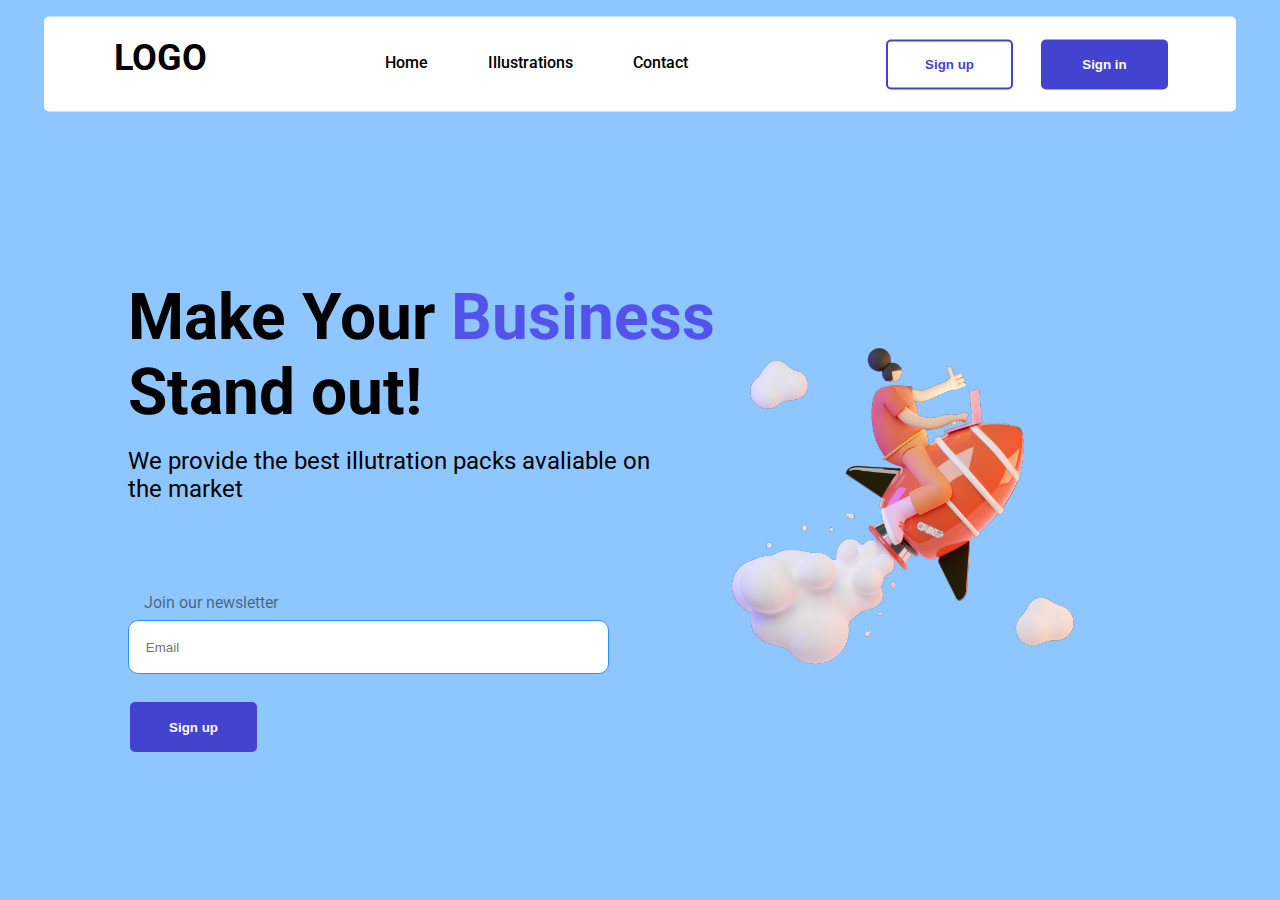
<file: bfdLabs/index.html>
<!DOCTYPE html>
<html lang="ru">
 
<head>
    <meta charset="UTF-8">
    <meta name="viewport" content="width=device-width, initial-scale=1, shrink-to-fit=no">
    <title>Landing</title>
    <link rel="stylesheet" href="./style.css">
</head>
 
<body>
    <header class="header">
        <div class="container">
            <div class="nav">
                <h2><a class="logo" href="">LOGO</a></h2>
                <ul class="menu">
                    <li><a href="">Home</a></li>
                    <li><a href="">Illustrations</a></li>
                    <li><a href="">Contact</a></li>
                </ul>
                <button class="sign_up"><h4>Sign up</h4></button>
                <button class="sign_in_up"><h4>Sign in</h4></button>
                <button class="open_menu">
                    <img class="img_open_menu" src="./menu.svg" alt="menu">
                </button>
            </div>
        </div>
    </header>

    <section class="about">
        <div class="container_about">
            <h1 class="label">Make Your <font color="#5352ed">Business</font><br> Stand out!</h1>
            <h3 class="text">We provide the best illutration packs avaliable on<br>the market</h3>
            <h4 class="text_join">Join our newsletter</h4>
 
            <form action="join">
                <input type="email" class="email" id="" placeholder="    Email"><br>
                <input type="submit" class="sign_up_join" value="Sign up">
            </form>

            <img class="img" src="./1.png" alt="people">
        </div>
        
    </section>
    
    <script src="https://code.jquery.com/jquery-3.6.3.slim.min.js"></script>
    <script src="./script.js"></script>
</body>
</html>
</file>
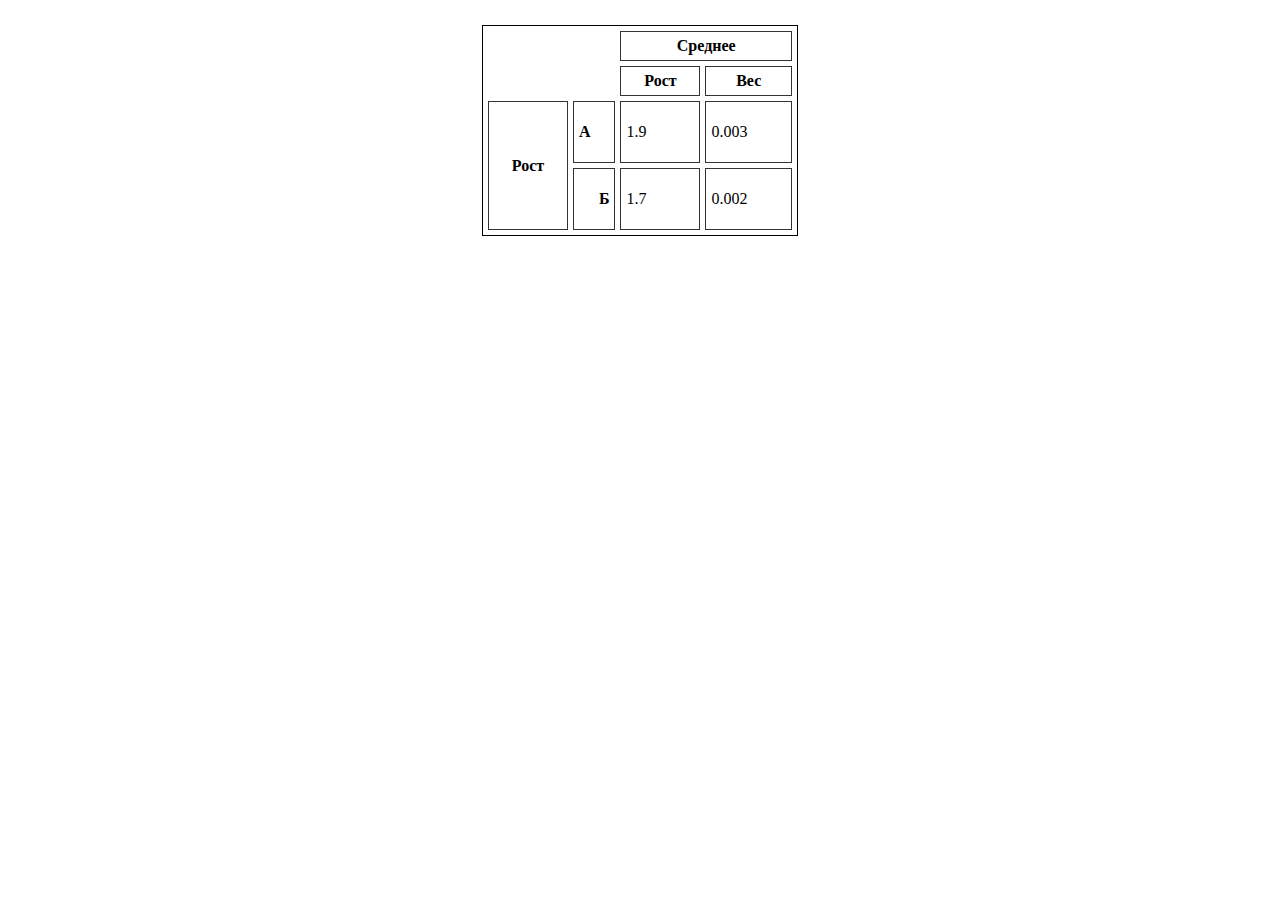
<file: bfdLabs/i4-index2.html>
<!DOCTYPE html>
<html lang="ru">
    <head>
        <meta charset="utf-8" />
        <title>Шабалин Михаил Суренович</title>
        <style type="text/css">
            TABLE {
             width: 25%; /* Ширина таблицы */
             margin-top: 2%;
             margin-left: auto;
             margin-right: auto;
             border: 1px solid rgb(0, 0, 0); /* Граница вокруг таблицы */
             border-spacing: 5px 5px; /* Расстояние между границ */
            }
            TD {
             height: auto;
             border: 1px solid #333; /* Граница вокруг ячеек */
             padding: 5px; /* Поля в ячейках */ 
             height: 2%;
            }
            .null {
             background: rgba(159, 207, 250, 0); /* Цвет фона */
             border: 1px solid #ffffff00; /* Граница вокруг ячеек */
            }
        </style>
    </head>

    <body>
        <table>
            <tr>
                <td class="null"></td>
                <td class="null"></td>
                <td align="center" colspan="2"><b>Среднее</b></td>
            </tr>
            <tr>
                <td class="null"></td>
                <td class="null"></td>
                <td align="center"><b>Рост</b></td>
                <td align="center"><b>Вес</b></td>
            </tr>
            <tr>
                <td align="center", rowspan="2"><b>Рост</b></td>
                <td><b>А</b></td>
                <td><p>1.9</p></td>
                <td><p>0.003</p></td>
            </tr>
            <tr>
                <td align="right"><b>Б</b></td>
                <td><p>1.7</p></td>
                <td><p>0.002</p></td>
            </tr>
        </table>
    </body>
</html>
</file>
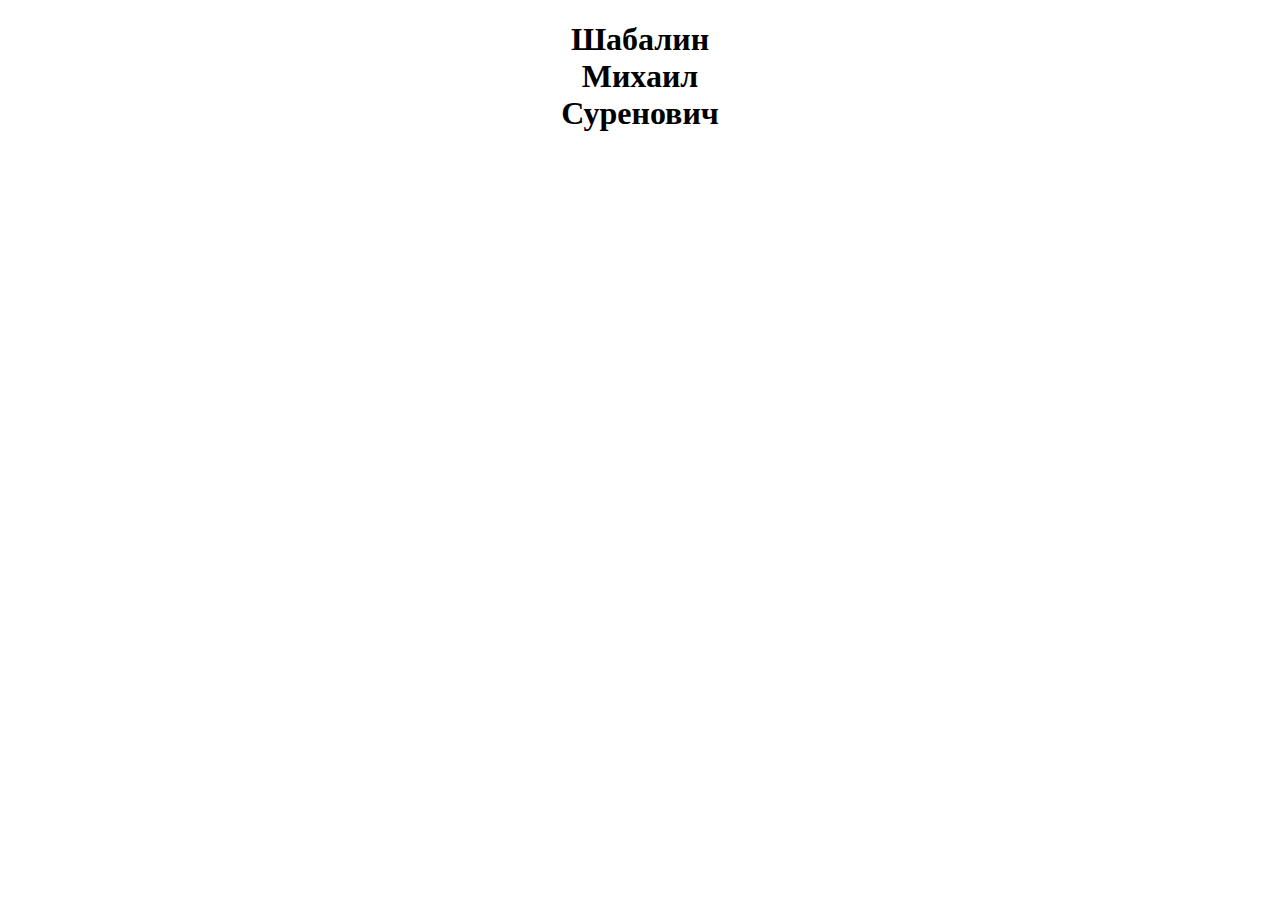
<file: bfdLabs/i4-index3.html>
<!DOCTYPE html>
<html lang="ru">
    <head>
        <meta charset="utf-8" />
        <title>Шабалин Михаил Суренович</title>
    </head>

    <body>
        <h1 align="center">Шабалин<br>Михаил<br>Суренович</h1>
    </body>
</html>
</file>
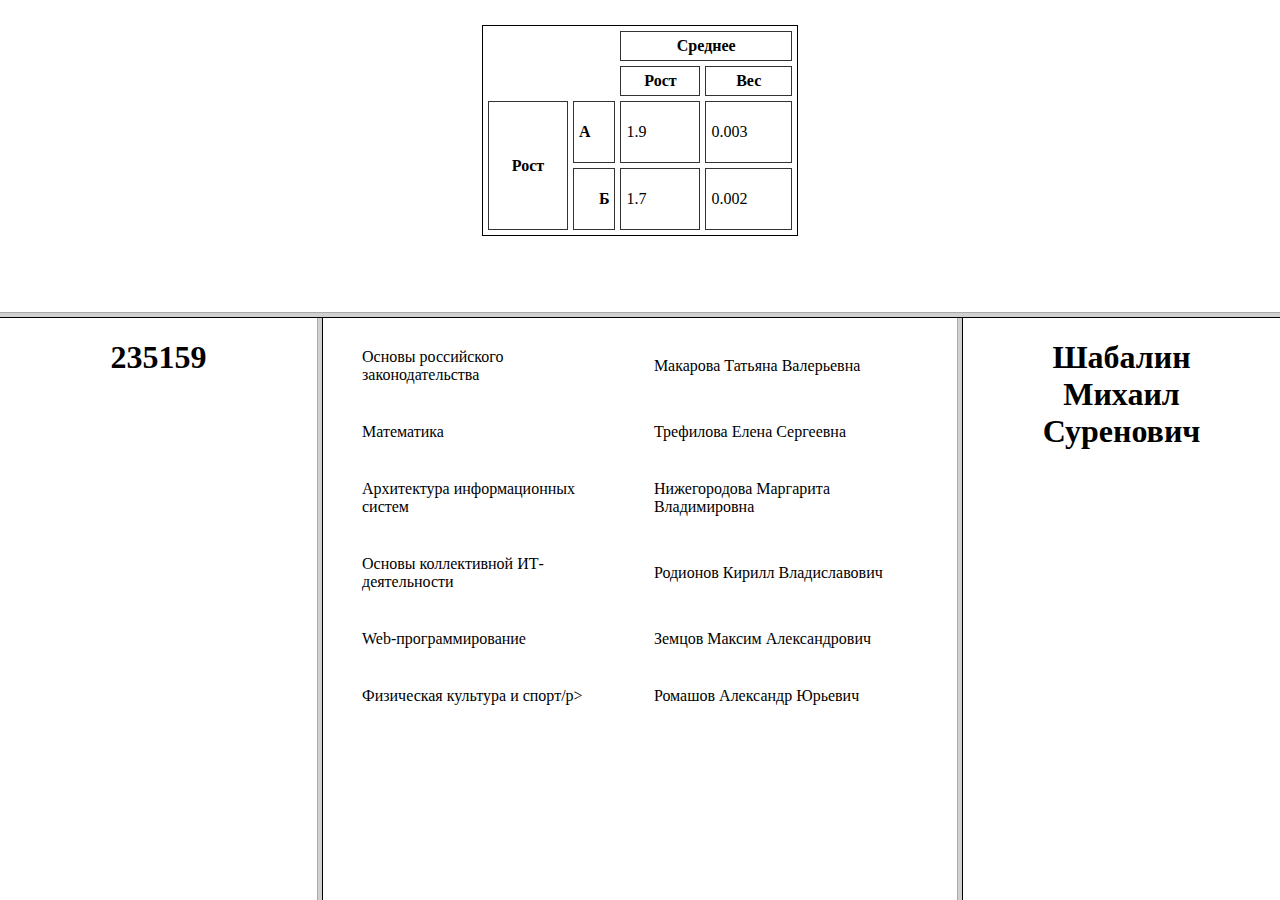
<file: bfdLabs/i4-index4.html>
<!DOCTYPE html>
<html lang="ru">
    <head>
        <meta charset="utf-8">
        <title>Шабалин Михаил Суренович</title>
    </head>

    <frameset rows="35%, 65%">
        <frame src="i4-index2.html" name="TOP" scrolling="no" noresize>
            <frameset cols="25%, 50%, *">
                <frame src="i4-index1.html" name="1">
                <frame src="i4-index5.html" name="4">
                <frame src="i4-index3.html" name="3">
            </frameset>
    </frameset>

</html>
</file>
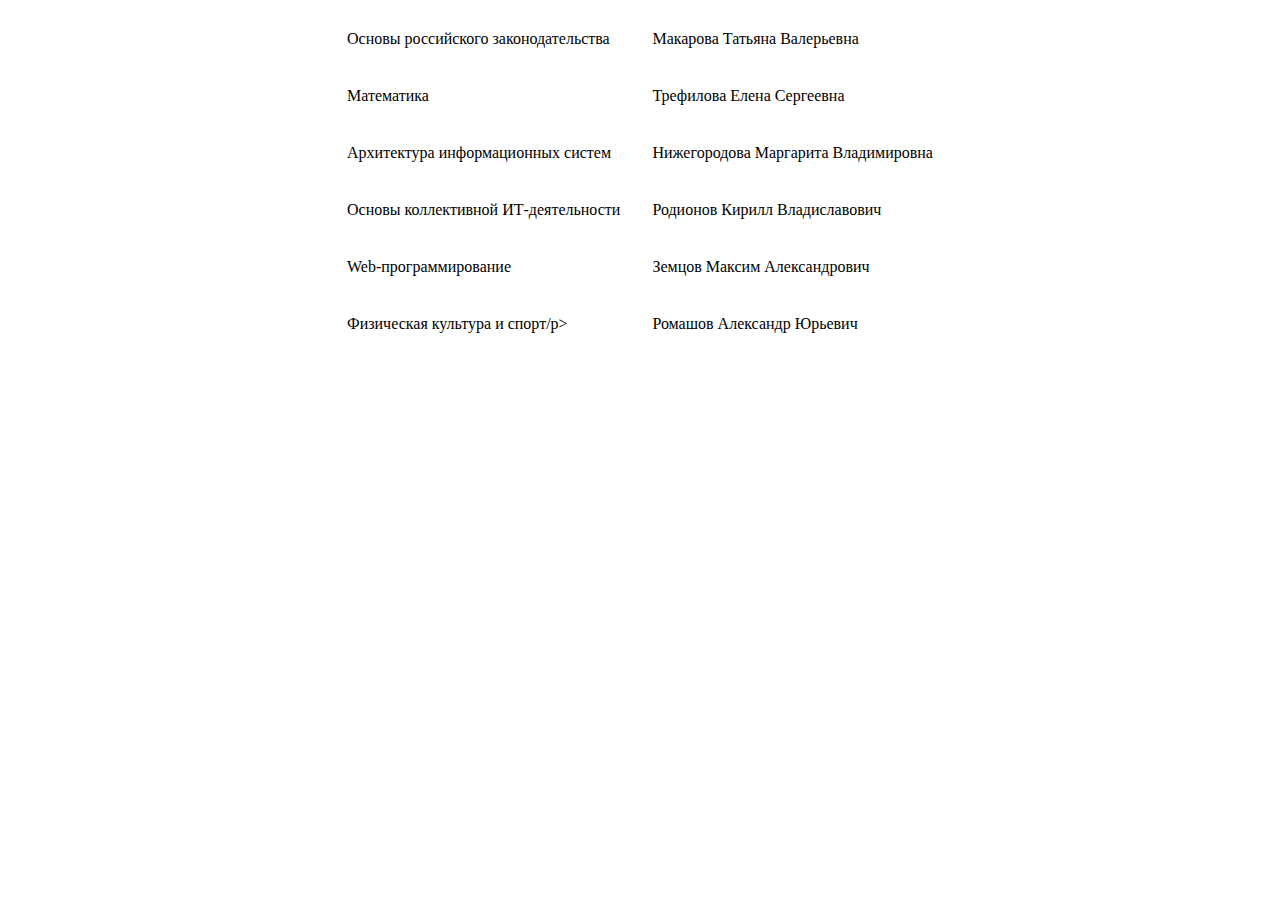
<file: bfdLabs/i4-index5.html>
<!DOCTYPE html>
<html lang="ru">
    <head>
        <meta charset="utf-8" />
        <title>Шабалин Михаил Суренович</title>
    </head>

    <body>
        <table style="border-spacing: 30px 5px; margin: auto;">
            <tr>
                <td><p>Основы российского законодательства</p></td>
                <td><p>Макарова Татьяна Валерьевна</p></td>
            </tr>
            <tr>
                <td><p>Математика</p></td>
                <td><p>Трефилова Елена Сергеевна</p></td>
            </tr>
            <tr>
                <td><p>Архитектура информационных систем</p></td>
                <td><p>Нижегородова Маргарита Владимировна</p></td>
            </tr>
            <tr>
                <td><p>Основы коллективной ИТ-деятельности</p></td>
                <td><p>Родионов Кирилл Владиславович</p></td>
            </tr>
            <tr>
                <td><p>Web-программирование</p></td>
                <td><p>Земцов Максим Александрович</p></td>
            </tr>
            <tr>
                <td><p>Физическая культура и спорт/p></td>
                <td><p>Ромашов Александр Юрьевич</p></td>
            </tr>
        </table>
    </body>
</html>
</file>
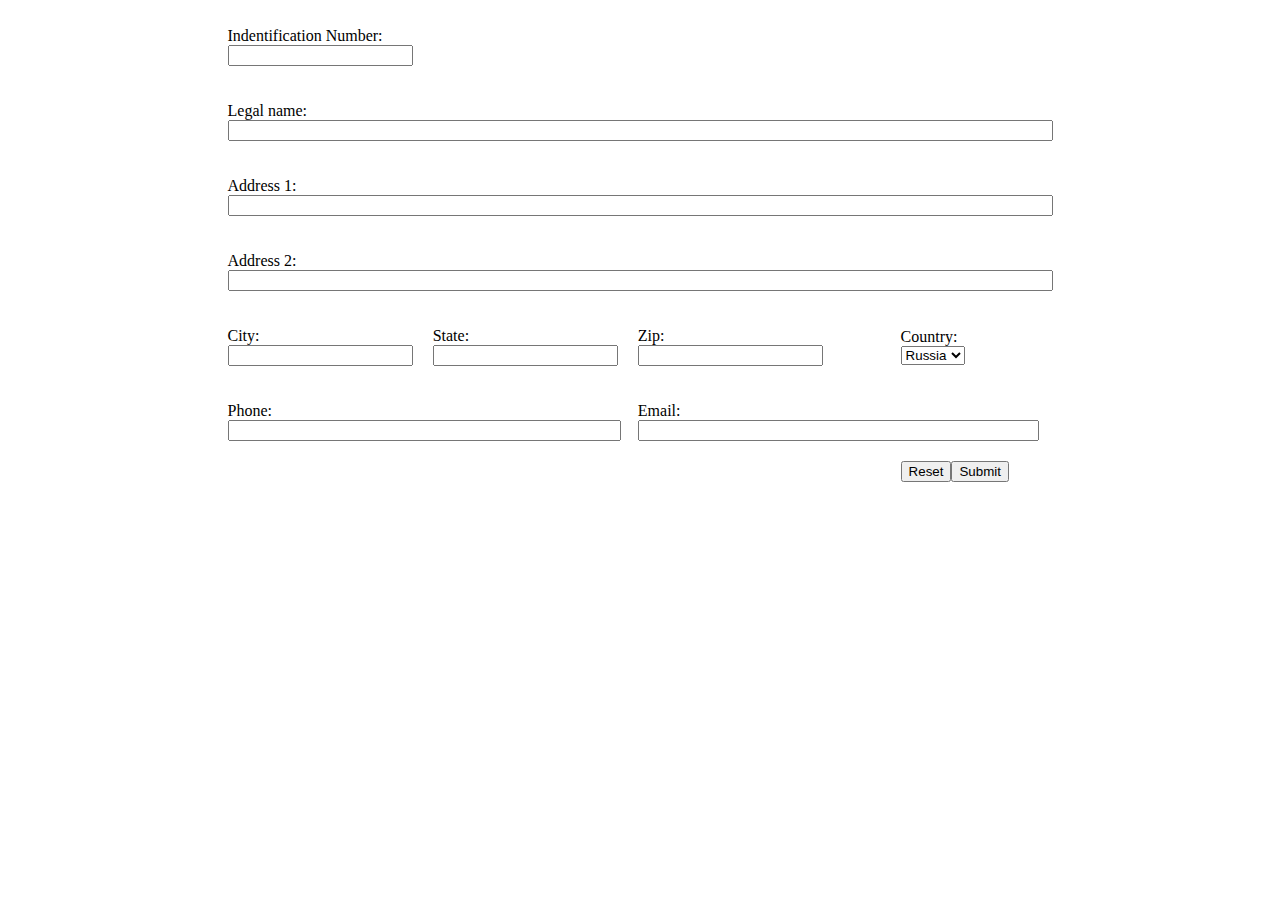
<file: bfdLabs/lab2_form.html>
<!DOCTYPE html>
<html lang="ru">
<head>
    <meta charset="utf-8">
    <title>Форма регистрации</title>
</head>

<body>
    <table width="40" align="center">
        <form>
            <tr>
                <td colspan="2"><p><label for="ID"></label>Indentification Number:<br><input type="text"></p></td>
            <td colspan="2"></td>
            </tr>
            <tr>
                <td colspan="4"><p><label for="Legal_name"></label>Legal name:<br><input type="text" size="100"></p></td>
            </tr>
            <tr>
                <td colspan="4"><p><label for="Address_1"></label>Address 1:<br><input type="text" size="100"></p></td>
            </tr>
            <tr>
                <td colspan="4"><p><label for="Address_2"></label>Address 2:<br><input type="text" size="100"></p></td>
            </tr>
            <tr>
                <td><p><label for="City"></label>City:<br><input type="text"></p></td>
                <td><p><label for="State"></label>State:<br><input type="text"></p></td>
                <td><p><label for="Zip"></label>Zip:<br><input type="text"></p></td>
                <td><p><label for="Country"></label>Country:<br>
                    <select>
                        <option value="Russia">Russia</option>
                        <option value="Poland">Poland</option>
                    </select></p></td>
            </tr>
            <tr>
                <td colspan="2"><p><label for="Phone"></label>Phone:<br><input type="text" size="46"></p></td>
                <td colspan="2"><p><label for="Email"></label>Email:<br><input type="text" size="47"></p></td>
            </tr>
            <tr>
                <td></td>
                <td></td>
                <td></td>
                <td><input type="Reset" value="Reset"><input type="Submit" value="Submit"></td>
            </tr>
        </form>
    </table>
</body>
</html>
</file>
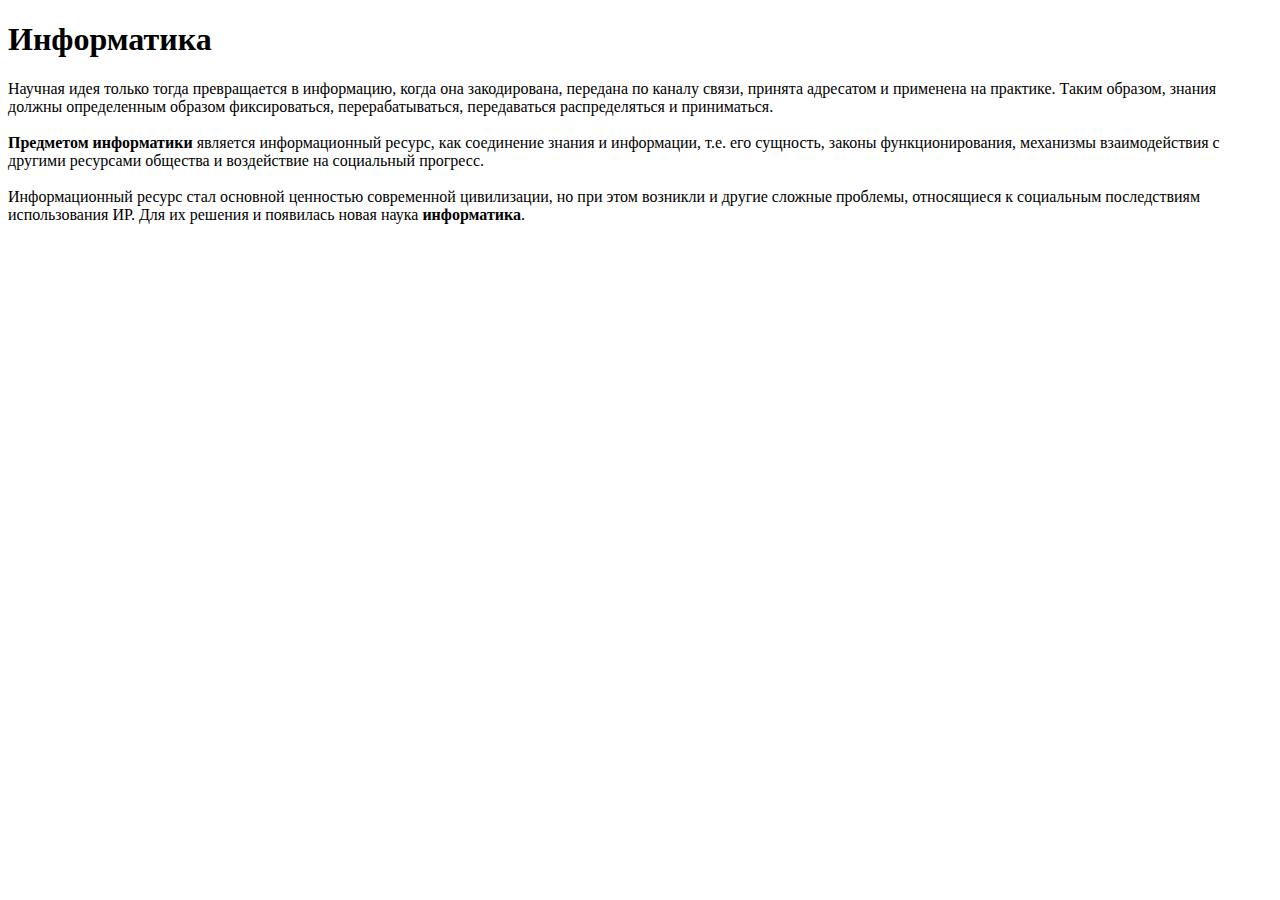
<file: bfdLabs/text.html>
<!DOCTYPE html>
<html lang="ru">
    <head>
        <meta charset="utf-8">
        <title>Шабалин Михаил Суренович</title>
    </head>

<body>
    <h1>Информатика</h1>
        <p>
            Научная идея только тогда превращается в информацию, когда она закодирована, передана по каналу связи, принята адресатом и применена на практике.
            Таким образом, знания должны определенным образом фиксироваться, перерабатываться, передаваться распределяться и приниматься.<br><br>
            <b>Предметом информатики</b> является информационный ресурс, как соединение знания и информации, т.е. его сущность, законы функционирования,
            механизмы взаимодействия с другими ресурсами общества и воздействие на социальный прогресс.<br><br>
            Информационный ресурс стал основной ценностью современной цивилизации, но при этом возникли и другие сложные проблемы,
            относящиеся к социальным последствиям использования ИР. Для их решения и появилась новая наука <b>информатика</b>.
        </p>
        
</body>

</html>
</file>
<file: bfdLabs/style.css>
@import url('https://fonts.googleapis.com/css2?family=Roboto:wght@400;500;700&display=swap');

body{
    padding: 0;
    margin: 0;
    font-family: 'Roboto';
    background-color: rgba(30, 144, 255, 0.5);
    font-size: 16px;
}

h1, h2, h3, h4, h5, h6{
    padding: 0;
    margin: 0;
}

ul, li{
    display: block;
    margin-bottom: 10px;
}

.container{
    width: 1170px;
    margin: 0 auto;
}
.nav{
    position: absolute;
    display: flex;
    background-color: white;
    border-radius: 5px;
    left: 50%;
    margin-right: -50%;
    transform: translate(-50%, -50%);
    width: 80%;
    margin-top: 5%;
    padding: 20px;
}
.header a{
    color: black;
}
.menu{
    display: flex;
    margin-left: auto;
    font-weight: 500;
}
.menu li{
    margin-right: 60px;
}
.menu li a{
    text-decoration: none;
    font-size: 16px;
}
.logo{
    font-size: 36px;
    text-decoration: none;
    margin-left: 50px;
    text-transform: uppercase;
}
.sign_up{
    width: 127px;
    height: 50px;
    border: 2px solid #4443D0;
    font-weight: 700;
    background-color: white;
    color: #4443D0;
    cursor: pointer;
    border-radius: 5px;
    margin: auto 0 auto auto;
}
.sign_in_up{
    width: 127px;
    height: 50px;
    border: 2px solid #4443D0;
    background-color: #4443D0;
    color: white;
    cursor: pointer;
    border-radius: 5px;
    margin: auto 48px auto 28px;
}
.container_about{
    position: absolute;
    margin: 280px 0 0 10%;
}
.label{
    font-size: 64px;
}
.text{
    font-size: 24px;
    font-weight: 400;
    margin-top: 17px;
}
.text_join{
    font-size: 16px;
    font-weight: 400;
    color: rgba(0, 0, 0, 0.5);
    margin: 90px 0 0.5em 1em;
}
.email{
    width: 475px;
    height: 50px;
    left: 122px;
    top: 713px;
    background: #FFFFFF;
    border: 1px solid #2A92F9;
    border-radius: 10px;
}
.sign_up_join{
    width: 127px;
    height: 50px;
    border: 2px solid #4443D0;
    background-color: #4443D0;
    color: white;
    cursor: pointer;
    border-radius: 5px;
    margin: 28px 0 0 2px;
    font-weight: 700;
}
.img{
    position: absolute;
    margin-top: -95%;
    margin-left: 115%;
}
.open_menu{
    background: none;
    border: none;
    background: transparent;
    display: none;
}
.open_menu:focus{
    outline: none;
}
.header .show-menu{
    display: block;
    position: absolute;
    background: rgba(0, 0, 0, 0.3);
    width: 30%;
    margin-top: -6%;
    right: 25%;

}
.header.show-menu li{
    margin-bottom: 20px;
}

@media screen and (max-width: 1600px){
    .container{
        width: 1160px;
    }
    .img{
        height: 70%;
        margin-top: -70%;
        margin-left: 100%;
    }
    .nav{
        width: 90%;
        left: 50%;
        margin-right: -50%;
        transform: translate(-50%, -50%);
    }
}
@media screen and (max-width: 1200px){
    .container{
        width: 1140px;
    }
    .img{
        height: 70%;
        margin-top: -70%;
        margin-left: 100%;
    }
}
@media screen and (max-width: 1199px){
    .container{
        width: 960px;
    }
    .container_about{
        margin-top: 18%;
    }
    .nav{
        margin-top: 7%;
        width: 85%;
    }
    .img{
        height: 70%;
        margin-top: -80%;
        margin-left: 120%;
    }
    .label{
        font-size: 45px;
    }
    .text{
        font-size: 20px;
    }
    .email{
        margin-top: 0%;
        width: 350px;
    }
    .text_join{
        margin-top: 10%;
    }
}
@media screen and (max-width: 991px){
    .container{
        width: 720px;
    }
    .nav{
        margin-top: 8%;
        width: 90%;
    }
    .logo{
        margin-left: 10px;
    }
    .sign_in_up{
        margin: auto 10px auto 28px;
    }
    .label{
        font-size: 35px;
    }
    .text{
        font-size: 16px;
    }
    .container_about{
        margin: 150px 0 0 5%;
    }
    .img{
        margin-top: -85%;
        margin-left: 120%;
    }
}
@media screen and (max-width: 767px){
    .container{
        width: 540px;
    }
    .label{
        font-size: 36px;
    }
    .text{
        font-size: 20px;
    }
    .text_join{
        font-size: 14px;
        margin-top: 400px;
    }
    .email{
        width: 270px;
    }
    .logo{
        font-size: 30px;
        vertical-align: -10px;
    }
    .nav{
        margin-top: 10%;
        width: 85%;
    }
    .img{
        height: 350px;
        margin-top: -120%;
        margin-left: 20%;
    }
    .open_menu{
        display: block;
        margin-left: auto;
    }
    .sign_up{
        display: none;
    }
    .sign_in_up{
        display: none;
    }
    .menu{
        display: none;
    }
    .img_open_menu{
        height: 40px;
    }
}
@media screen and (max-width: 575px){
    .container{
        width: 100%;
        padding: 0 15px;
    }
    .nav{
        width: 80%;
        margin-top: 15%;
        left: 50%;
        margin-right: -50%;
        transform: translate(-50%, -50%);
    }
    .img{
        height: 300px;
        margin-top: -120%;
        margin-left: 2%;
    }
}
@media screen and (max-width: 390px){
    .container{
        width: 100%;
        padding: 0 15px;
    }
    .nav{
        width: 80%;
        margin-top: 15%;
        left: 50%;
        margin-right: -50%;
        transform: translate(-50%, -50%);
    }
    .img{
        height: 300px;
        margin-top: -140%;
        margin-left: 0%;
    }
}
</file>
